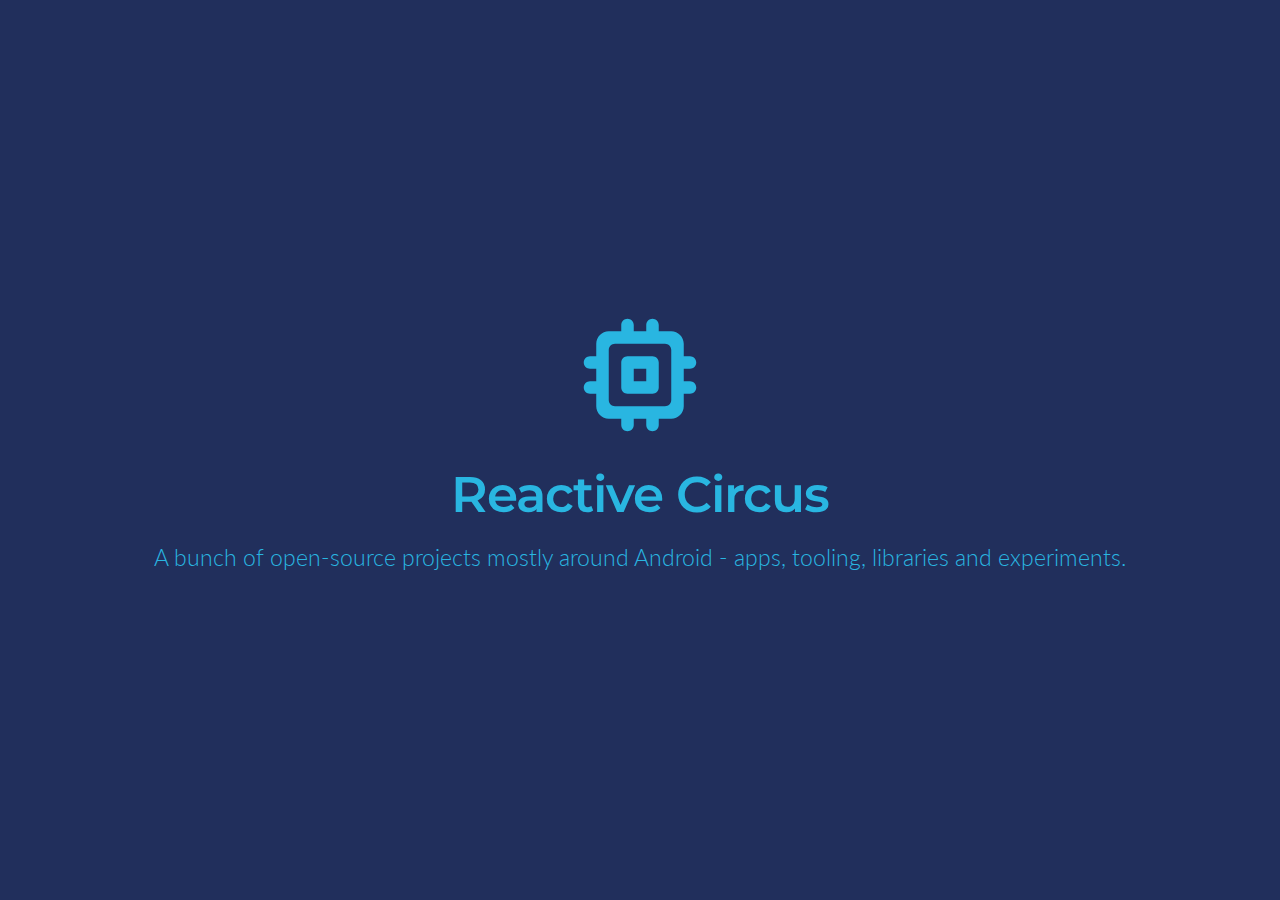
<file: index.html>
<!DOCTYPE html>
<html lang="en">
<head>

  <meta charset="utf-8">
  <title>Reactive Circus</title>
  <meta name="description" content="">
  <meta name="author" content="">

  <meta name="viewport" content="width=device-width, initial-scale=1">

  <!-- FONT
  –––––––––––––––––––––––––––––––––––––––––––––––––– -->
  <link href="https://fonts.googleapis.com/css?family=Montserrat:400,700" rel="stylesheet" type="text/css">
  <link href="https://fonts.googleapis.com/css?family=Lato:400,700,400italic,700italic" rel="stylesheet" type="text/css">

  <!-- CSS
  –––––––––––––––––––––––––––––––––––––––––––––––––– -->
  <link rel="stylesheet" href="css/normalize.css">
  <link rel="stylesheet" href="css/skeleton.css">

  <!-- Favicon
  –––––––––––––––––––––––––––––––––––––––––––––––––– -->
  <link rel="icon" type="image/png" sizes="16x16" href="images//favicon-16x16.png">
  <link rel="icon" type="image/png" sizes="32x32" href="images//favicon-32x32.png">
  <link rel="icon" type="image/png" sizes="96x96" href="images//favicon-96x96.png">

</head>
<body>

  <header class="centered-container bg-primary text-white text-center">
    <div class="d-flex align-items-center flex-column">

      <img class="logo" src="images/logo_foreground.svg" alt="">

      <h1 class="heading text-on-primary">Reactive Circus</h1>

      <p class="subheading text-on-primary font-weight-light">A bunch of open-source projects mostly around Android - apps, tooling, libraries and experiments.</p>

    </div>
  </header>

</body>
</html>
</file>
<file: css/skeleton.css>
/*
* Skeleton V2.0.4
* Copyright 2014, Dave Gamache
* www.getskeleton.com
* Free to use under the MIT license.
* http://www.opensource.org/licenses/mit-license.php
* 12/29/2014
*/


/* Table of contents
––––––––––––––––––––––––––––––––––––––––––––––––––
- Grid
- Base Styles
- Typography
- Links
- Buttons
- Forms
- Lists
- Code
- Tables
- Spacing
- Utilities
- Clearing
- Media Queries
*/


/* Grid
–––––––––––––––––––––––––––––––––––––––––––––––––– */
.container {
  position: relative;
  width: 100%;
  max-width: 960px;
  margin: 0 auto;
  padding: 0 20px;
  box-sizing: border-box; }
.column,
.columns {
  width: 100%;
  float: left;
  box-sizing: border-box; }

/* For devices larger than 400px */
@media (min-width: 400px) {
  .container {
    width: 85%;
    padding: 0; }
}

/* For devices larger than 550px */
@media (min-width: 550px) {
  .container {
    width: 80%; }
  .column,
  .columns {
    margin-left: 4%; }
  .column:first-child,
  .columns:first-child {
    margin-left: 0; }

  .one.column,
  .one.columns                    { width: 4.66666666667%; }
  .two.columns                    { width: 13.3333333333%; }
  .three.columns                  { width: 22%;            }
  .four.columns                   { width: 30.6666666667%; }
  .five.columns                   { width: 39.3333333333%; }
  .six.columns                    { width: 48%;            }
  .seven.columns                  { width: 56.6666666667%; }
  .eight.columns                  { width: 65.3333333333%; }
  .nine.columns                   { width: 74.0%;          }
  .ten.columns                    { width: 82.6666666667%; }
  .eleven.columns                 { width: 91.3333333333%; }
  .twelve.columns                 { width: 100%; margin-left: 0; }

  .one-third.column               { width: 30.6666666667%; }
  .two-thirds.column              { width: 65.3333333333%; }

  .one-half.column                { width: 48%; }

  /* Offsets */
  .offset-by-one.column,
  .offset-by-one.columns          { margin-left: 8.66666666667%; }
  .offset-by-two.column,
  .offset-by-two.columns          { margin-left: 17.3333333333%; }
  .offset-by-three.column,
  .offset-by-three.columns        { margin-left: 26%;            }
  .offset-by-four.column,
  .offset-by-four.columns         { margin-left: 34.6666666667%; }
  .offset-by-five.column,
  .offset-by-five.columns         { margin-left: 43.3333333333%; }
  .offset-by-six.column,
  .offset-by-six.columns          { margin-left: 52%;            }
  .offset-by-seven.column,
  .offset-by-seven.columns        { margin-left: 60.6666666667%; }
  .offset-by-eight.column,
  .offset-by-eight.columns        { margin-left: 69.3333333333%; }
  .offset-by-nine.column,
  .offset-by-nine.columns         { margin-left: 78.0%;          }
  .offset-by-ten.column,
  .offset-by-ten.columns          { margin-left: 86.6666666667%; }
  .offset-by-eleven.column,
  .offset-by-eleven.columns       { margin-left: 95.3333333333%; }

  .offset-by-one-third.column,
  .offset-by-one-third.columns    { margin-left: 34.6666666667%; }
  .offset-by-two-thirds.column,
  .offset-by-two-thirds.columns   { margin-left: 69.3333333333%; }

  .offset-by-one-half.column,
  .offset-by-one-half.columns     { margin-left: 52%; }

}

/* Base Styles
–––––––––––––––––––––––––––––––––––––––––––––––––– */
/* NOTE
html is set to 62.5% so that all the REM measurements throughout Skeleton
are based on 10px sizing. So basically 1.5rem = 15px :) */
html {
  width: 100%;
  height: 100%;
  font-family: sans-serif;
  font-size: 62.5%; }
body {
  width: 100%;
  height: 100%;
  font-size: 1.5em; /* currently ems cause chrome bug misinterpreting rems on body element */
  line-height: 1.6;
  font-weight: 400;
  font-family: "Lato", -apple-system, BlinkMacSystemFont, "Segoe UI", Roboto, "Helvetica Neue", Arial, "Noto Sans", sans-serif, "Apple Color Emoji", "Segoe UI Emoji", "Segoe UI Symbol", "Noto Color Emoji";
  color: #222; }


/* Typography
–––––––––––––––––––––––––––––––––––––––––––––––––– */
h1, h2, h3, h4, h5, h6 {
  margin-top: 0;
  margin-bottom: 2rem;
  font-family: "Montserrat", -apple-system, BlinkMacSystemFont, "Segoe UI", Roboto, "Helvetica Neue", Arial, "Noto Sans", sans-serif, "Apple Color Emoji", "Segoe UI Emoji", "Segoe UI Symbol", "Noto Color Emoji";
  font-weight: 600;
  line-height: 1.2;}
h1 { font-size: 4.0rem; line-height: 1.2;  letter-spacing: -.1rem;}
h2 { font-size: 3.6rem; line-height: 1.25; letter-spacing: -.1rem; }
h3 { font-size: 3.0rem; line-height: 1.3;  letter-spacing: -.1rem; }
h4 { font-size: 2.4rem; line-height: 1.35; letter-spacing: -.08rem; }
h5 { font-size: 1.8rem; line-height: 1.5;  letter-spacing: -.05rem; }
h6 { font-size: 1.5rem; line-height: 1.6;  letter-spacing: 0; }

/* Larger than phablet */
@media (min-width: 550px) {
  h1 { font-size: 5.0rem; }
  h2 { font-size: 4.2rem; }
  h3 { font-size: 3.6rem; }
  h4 { font-size: 3.0rem; }
  h5 { font-size: 2.4rem; }
  h6 { font-size: 1.5rem; }
}

p {
  margin-top: 0; }


/* Links
–––––––––––––––––––––––––––––––––––––––––––––––––– */
a {
  color: #1EAEDB; }
a:hover {
  color: #0FA0CE; }


/* Buttons
–––––––––––––––––––––––––––––––––––––––––––––––––– */
.button,
button,
input[type="submit"],
input[type="reset"],
input[type="button"] {
  display: inline-block;
  height: 38px;
  padding: 0 30px;
  color: #555;
  text-align: center;
  font-size: 11px;
  font-weight: 600;
  line-height: 38px;
  letter-spacing: .1rem;
  text-transform: uppercase;
  text-decoration: none;
  white-space: nowrap;
  background-color: transparent;
  border-radius: 4px;
  border: 1px solid #bbb;
  cursor: pointer;
  box-sizing: border-box; }
.button:hover,
button:hover,
input[type="submit"]:hover,
input[type="reset"]:hover,
input[type="button"]:hover,
.button:focus,
button:focus,
input[type="submit"]:focus,
input[type="reset"]:focus,
input[type="button"]:focus {
  color: #333;
  border-color: #888;
  outline: 0; }
.button.button-primary,
button.button-primary,
input[type="submit"].button-primary,
input[type="reset"].button-primary,
input[type="button"].button-primary {
  color: #FFF;
  background-color: #33C3F0;
  border-color: #33C3F0; }
.button.button-primary:hover,
button.button-primary:hover,
input[type="submit"].button-primary:hover,
input[type="reset"].button-primary:hover,
input[type="button"].button-primary:hover,
.button.button-primary:focus,
button.button-primary:focus,
input[type="submit"].button-primary:focus,
input[type="reset"].button-primary:focus,
input[type="button"].button-primary:focus {
  color: #FFF;
  background-color: #1EAEDB;
  border-color: #1EAEDB; }


/* Forms
–––––––––––––––––––––––––––––––––––––––––––––––––– */
input[type="email"],
input[type="number"],
input[type="search"],
input[type="text"],
input[type="tel"],
input[type="url"],
input[type="password"],
textarea,
select {
  height: 38px;
  padding: 6px 10px; /* The 6px vertically centers text on FF, ignored by Webkit */
  background-color: #fff;
  border: 1px solid #D1D1D1;
  border-radius: 4px;
  box-shadow: none;
  box-sizing: border-box; }
/* Removes awkward default styles on some inputs for iOS */
input[type="email"],
input[type="number"],
input[type="search"],
input[type="text"],
input[type="tel"],
input[type="url"],
input[type="password"],
textarea {
  -webkit-appearance: none;
     -moz-appearance: none;
          appearance: none; }
textarea {
  min-height: 65px;
  padding-top: 6px;
  padding-bottom: 6px; }
input[type="email"]:focus,
input[type="number"]:focus,
input[type="search"]:focus,
input[type="text"]:focus,
input[type="tel"]:focus,
input[type="url"]:focus,
input[type="password"]:focus,
textarea:focus,
select:focus {
  border: 1px solid #33C3F0;
  outline: 0; }
label,
legend {
  display: block;
  margin-bottom: .5rem;
  font-weight: 600; }
fieldset {
  padding: 0;
  border-width: 0; }
input[type="checkbox"],
input[type="radio"] {
  display: inline; }
label > .label-body {
  display: inline-block;
  margin-left: .5rem;
  font-weight: normal; }


/* Lists
–––––––––––––––––––––––––––––––––––––––––––––––––– */
ul {
  list-style: circle inside; }
ol {
  list-style: decimal inside; }
ol, ul {
  padding-left: 0;
  margin-top: 0; }
ul ul,
ul ol,
ol ol,
ol ul {
  margin: 1.5rem 0 1.5rem 3rem;
  font-size: 90%; }
li {
  margin-bottom: 1rem; }


/* Code
–––––––––––––––––––––––––––––––––––––––––––––––––– */
code {
  padding: .2rem .5rem;
  margin: 0 .2rem;
  font-size: 90%;
  white-space: nowrap;
  background: #F1F1F1;
  border: 1px solid #E1E1E1;
  border-radius: 4px; }
pre > code {
  display: block;
  padding: 1rem 1.5rem;
  white-space: pre; }


/* Tables
–––––––––––––––––––––––––––––––––––––––––––––––––– */
th,
td {
  padding: 12px 15px;
  text-align: left;
  border-bottom: 1px solid #E1E1E1; }
th:first-child,
td:first-child {
  padding-left: 0; }
th:last-child,
td:last-child {
  padding-right: 0; }


/* Spacing
–––––––––––––––––––––––––––––––––––––––––––––––––– */
button,
.button {
  margin-bottom: 1rem; }
input,
textarea,
select,
fieldset {
  margin-bottom: 1.5rem; }
pre,
blockquote,
dl,
figure,
table,
p,
ul,
ol,
form {
  margin-bottom: 2.5rem; }


/* Utilities
–––––––––––––––––––––––––––––––––––––––––––––––––– */
.u-full-width {
  width: 100%;
  box-sizing: border-box; }
.u-max-full-width {
  max-width: 100%;
  box-sizing: border-box; }
.u-pull-right {
  float: right; }
.u-pull-left {
  float: left; }


/* Misc
–––––––––––––––––––––––––––––––––––––––––––––––––– */
hr {
  margin-top: 3rem;
  margin-bottom: 3.5rem;
  border-width: 0;
  border-top: 1px solid #E1E1E1; }


/* Clearing
–––––––––––––––––––––––––––––––––––––––––––––––––– */

/* Self Clearing Goodness */
.container:after,
.row:after,
.u-cf {
  content: "";
  display: table;
  clear: both; }


/* Media Queries
–––––––––––––––––––––––––––––––––––––––––––––––––– */
/*
Note: The best way to structure the use of media queries is to create the queries
near the relevant code. For example, if you wanted to change the styles for buttons
on small devices, paste the mobile query code up in the buttons section and style it
there.
*/


/* Larger than mobile */
@media (min-width: 400px) {}

/* Larger than phablet (also point when grid becomes active) */
@media (min-width: 550px) {}

/* Larger than tablet */
@media (min-width: 750px) {}

/* Larger than desktop */
@media (min-width: 1000px) {}

/* Larger than Desktop HD */
@media (min-width: 1200px) {}

.heading {
  font-size: 5.0rem;
  line-height: 5.0rem;
}

.subheading {
  font-size: 2.25rem;
}

.font-weight-light {
  font-weight: 300 !important;
}

.text-center {
  text-align: center !important;
}

.text-white {
  color: #fff !important;
}

.text-on-primary {
  color: #29b6e1 !important;
}

.text-capitalize {
  text-transform: uppercase !important;
}

.bg-primary {
  background-color: #212f5c !important;
}

.d-flex {
  display: -webkit-box !important;
  display: -ms-flexbox !important;
  display: flex !important;
}

.align-items-center {
  -webkit-box-align: center !important;
  -ms-flex-align: center !important;
  align-items: center !important;
}

.flex-column {
  -webkit-box-orient: vertical !important;
  -webkit-box-direction: normal !important;
  -ms-flex-direction: column !important;
  flex-direction: column !important;
}

.logo {
  width: 15rem;
  margin-bottom: 2rem;
}

.centered-container {
  height: 100%;
  padding-left: 5rem;
  padding-right: 5rem;
  display: flex;
  align-items: center;
  justify-content: center;
}
</file>
